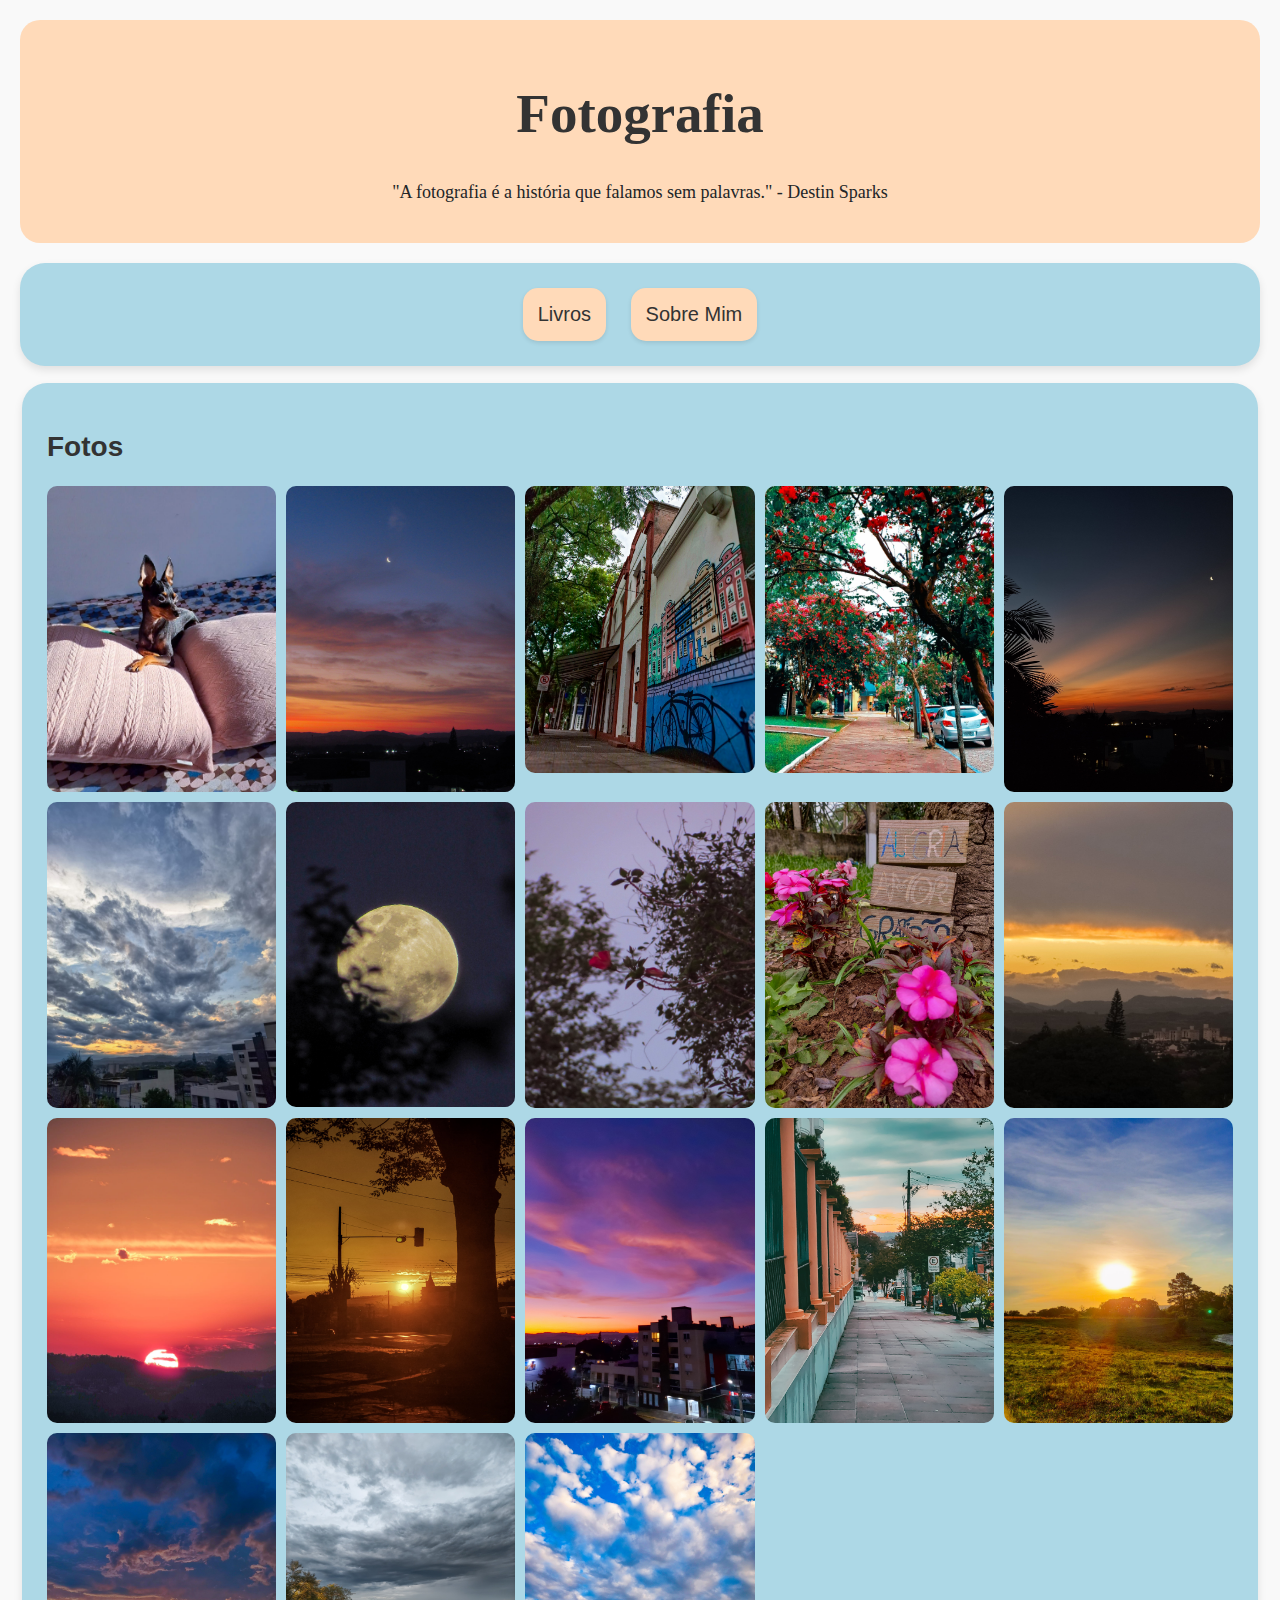
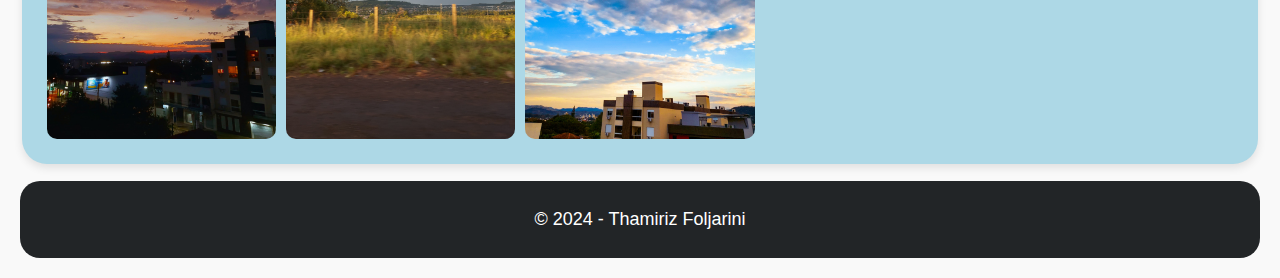
<file: index.html>
<!DOCTYPE html>
<html lang="pt-BR">
<head>
    <meta charset="UTF-8">
    <meta name="viewport" content="width=device-width, initial-scale=1.0">
    <title>Other Eyes</title>
    <link rel="stylesheet" href="style.css"> <!-- Link para os estilos gerais -->
    <link rel="stylesheet" href="style2.css"> <!-- Link para estilos específicos -->
    <script src="script1.js" defer></script> <!-- Script para a funcionalidade do modal -->
 <style>
        /* Estilos CSS para as fotos */
        .gallery {
            display: grid;
            grid-template-columns: repeat(auto-fit, minmax(200px, 1fr));
            gap: 10px;
        }

        .gallery img {
            width: 100%;
            height: auto;
            border-radius: 10px;
            cursor: pointer;
            transition: transform 0.3s ease;
        }

        .gallery img:hover {
            transform: scale(1.1);
        }
    </style>
</head>
<body>
    <header>
        <h1 style="font-family: 'Sacramento', cursive;">Fotografia</h1>
        <p style="font-family: 'Comic Sans MS', cursive; font-size: 18px; color: #222527;">
            "A fotografia é a história que falamos sem palavras." - Destin Sparks
        </p>
    </header>
    <!-- Novo bloco para os botões -->
    <section id="buttons">
        <div class="button-container">
            <button onclick="location.href='index2.html'">Livros</button> <!-- Navega para a página de livros -->
            <button onclick="location.href='index3.html'">Sobre Mim</button> <!-- Navega para a página "Sobre Mim" -->
        </div>
    </section>

    <main style="font-family: 'Lato', sans-serif;">
        <section id="portfolio">
            <h2>Fotos</h2>
            <div class="gallery">
                <!-- Galeria de imagens -->
                <img src="img1.jpeg" alt="Imagem 1"> 
                <img src="img2.jpeg" alt="Imagem 2">
                <img src="img3.jpeg" alt="Imagem 3">
                <img src="img4.jpeg" alt="Imagem 4">
                <img src="img5.jpeg" alt="Imagem 5">
                <img src="img6.jpeg" alt="Imagem 6">
                <img src="img7.jpeg" alt="Imagem 7">
                <img src="img8.jpeg" alt="Imagem 8">
                <img src="img9.jpeg" alt="Imagem 9">
                <img src="img10.jpeg" alt="Imagem 10">
                <img src="img11.jpeg" alt="Imagem 11">
                <img src="img12.jpeg" alt="Imagem 12">
                <img src="img13.jpeg" alt="Imagem 13">
                <img src="img14.jpeg" alt="Imagem 14">
                <img src="img15.jpeg" alt="Imagem 15">
                <img src="img16.jpeg" alt="Imagem 16">
                <img src="img17.jpeg" alt="Imagem 17">
                <img src="img18.jpeg" alt="Imagem 18">
            </div>
        </section>
    </main>

    <footer>
        <p>&copy; 2024 - Thamiriz Foljarini</p> <!-- Rodapé com a copyright -->
    </footer>
</body>
</html>
</file>
<file: style.css>
/* Estilos globais */
body {
    font-family: 'roboto', sans-serif; /* Fonte padrão */
    margin: 0; /* Remove margens padrão */
    padding: 20px; /* Preenchimento */
    background-color: #f9f9f9; /* Cor de fundo */
}

header {
    background-color: #ffdab9; /* Cor de fundo do cabeçalho */
    padding: 25px; 
    text-align: center;
    border-radius: 20px; 
}

header h1 {
    font-family: 'Great Vibes', cursive;
    font-size: 55px;
    color: #333;
    text-align: center;
}

header p {
    margin: 15px;
    font-size: 18px;
}

h1 {
    color: #2e2a2a; /* Cor de texto padrão */
    font-size: 30px;
}

nav ul {
    list-style-type: none;
    padding: 0;
}

nav ul li {
    display: inline;
    margin-right: 15px;
}

nav ul li a {
    text-decoration: none;
    color: #333; /* Cor de texto padrão */
    font-size: 25px;
}

main {
    padding: 2px;
}

section {
    background-color: #add8e6; /* azul pastel para as seções */
    padding: 25px;
    margin-bottom: 15px;
    border-radius: 25px;
    box-shadow: 0 4px 8px rgba(0, 0, 0, 0.1)

}

section h2 {
    color: #333; 
    font-size: 28px; /*tamanho do titulo*/
}

footer {
    background-color: #ffdab9; /* Rosa pastel para o rodapé */
    padding: 20px;
    text-align: center;
    font-size: 18px;
    border-radius: 20px;
}

#buttons {
    margin-top: 20px;
}


.button-container {
    text-align: center;
}

.button-container button {
    background-color: #ffdab9; /* Cor de fundo dos botões */
    color: #333; /* Cor do texto dos botões */
    border: none;
    border-radius: 15px; /* Bordas arredondadas */
    padding: 15px 15px;
    font-size: 20px;
    cursor: pointer;
    transition: background-color 0.3s ease;
    box-shadow: 0 2px 4px rgba(0, 0, 0, 0.1); /* Sombra suave */
    margin: 0 10px;
}

.button-container button:hover {
    background-color: #ffb6c1; /* Cor de fundo dos botões ao passar o mouse */
}

body index3.html {
    user-select: none;
}

footer {
    text-align: center; /* Centraliza texto do rodapé */
    padding: 10px; /* Preenchimento */
    background: #222527; /* Cor de fundo do rodapé */
    color: #fff; /* Cor do texto do rodapé */
}
</file>
<file: style2.css>
/*Ajeitando o bloco das citações*/
.quote-container {
    display: grid;
    grid-template-columns: repeat(auto-fit, minmax(200px, 1fr));
    gap: 10px;
}

/* Formatação do texto */
.quote {
    background-color: #6595a3;
    padding: 10px;
    border-radius: 10px;
    transition: transform 0.3s ease;
    cursor: pointer;
    font-family: 'Comic Sans MS';
    font-size: 18px;
    color: #222527;
}

.quot.quote:hover {
    transform: scale(1.1);
}

/*Ajeitando o bloco dos Livros*/
.quote2-container {
    display: flex;
    justify-content: center;
    max-width: 100%;
    margin: 0 auto;
    gap: 10px;
}
/*Formatação da exibição*/
.quote2 {
    background-color: #6595a3;
    padding: 10px;
    border-radius: 15px;
    transition: transform 0.3s ease;
    cursor: pointer;
}

/*Formatando a foto da capa*/
.quote2 img {
    max-width: 100%;
    height: auto;
    max-height: 200px;
    width: auto; /*respeita a proporção da imagem*/
    border-radius: 10px;
}

.quote2:hover {
    transform: scale(1.1);
}

/* Estilos do modal // Estilos do modal */
.modal {
    display: none;
    position: fixed;
    z-index: 1;
    left: 0;
    top: 0;
    width: 100%;
    height: 100%;
    overflow: auto;
    background-color: rgba(0, 0, 0, 0.5); /* cor de fundo semi-transparente */
            
}

.modal-content {
    background-color: #86b6c5; /* cor de fundo do modal - ajuste conforme o restante do site */
    margin: 10% auto; /* reduzindo a margem superior para centralizar melhor */
    padding: 15px; /* reduzindo o espaçamento interno */
    border: 1px solid #888;
    border-radius: 10px; /* bordas arredondadas */
    width: 70%; /* reduzindo a largura do modal */
    max-width: 600px; /* definindo uma largura máxima para garantir legibilidade */
    color: #222527; /* cor do texto dentro do modal */
    font-family: 'Comic Sans MS', cursive; /* tipo de fonte do texto dentro do modal */
}

.close {
    color: #aaaaaa;
    float: right;
    font-size: 28px;
    font-weight: bold;
}

.close:hover,
.close:focus {
    color: #000;
    text-decoration: none;
    cursor: pointer;
}

/* Estilos para o menu de navegação */
#menu-toggle {
    position: fixed;
    bottom: 5px;
    right: 10px;
    width: 40px;
    height: 40px;
    background-color: #d8baa0; /* Cor de fundo da bolinha */
    border-radius: 50%; /* Formato da bolinha */
    cursor: pointer;
    transition: background-color 0.3s ease;
    z-index: 999; /* Garante que a bolinha esteja acima de outros elementos */
}

#menu-toggle:hover {
    background-color: #b49173; /* Cor de fundo da bolinha ao passar o mouse */
}

#navbar {
    position: fixed;
    bottom: 40px;
    right: 10px;
    display: none; /* Oculta o menu de navegação inicialmente */
    flex-direction: column;
    align-items: flex-end;
    z-index: 998; /* Garante que o menu esteja abaixo da bolinha */
}

.nav-button {
    background-color: #6595a3; /* Cor de fundo dos botões */
    color: #fff; /* Cor do texto */
    border: none;
    border-radius: 50%; /* Deixa os botões redondos */
    padding: 15px; /* Ajusta o tamanho do botão conforme necessário */
    margin-bottom: 10px; /* Espaçamento entre os botões */
    cursor: pointer;
    font-family: 'Comic Sans MS', cursive; /* Tipo de fonte */
    transition: background-color 0.3s ease;
}

.nav-button:hover {
    background-color: #86b6c5; /* Cor de fundo dos botões ao passar o mouse */
}

#navbar.show {
    display: flex; /* Exibe o menu de navegação quando a classe 'show' é aplicada */
}
</file>
